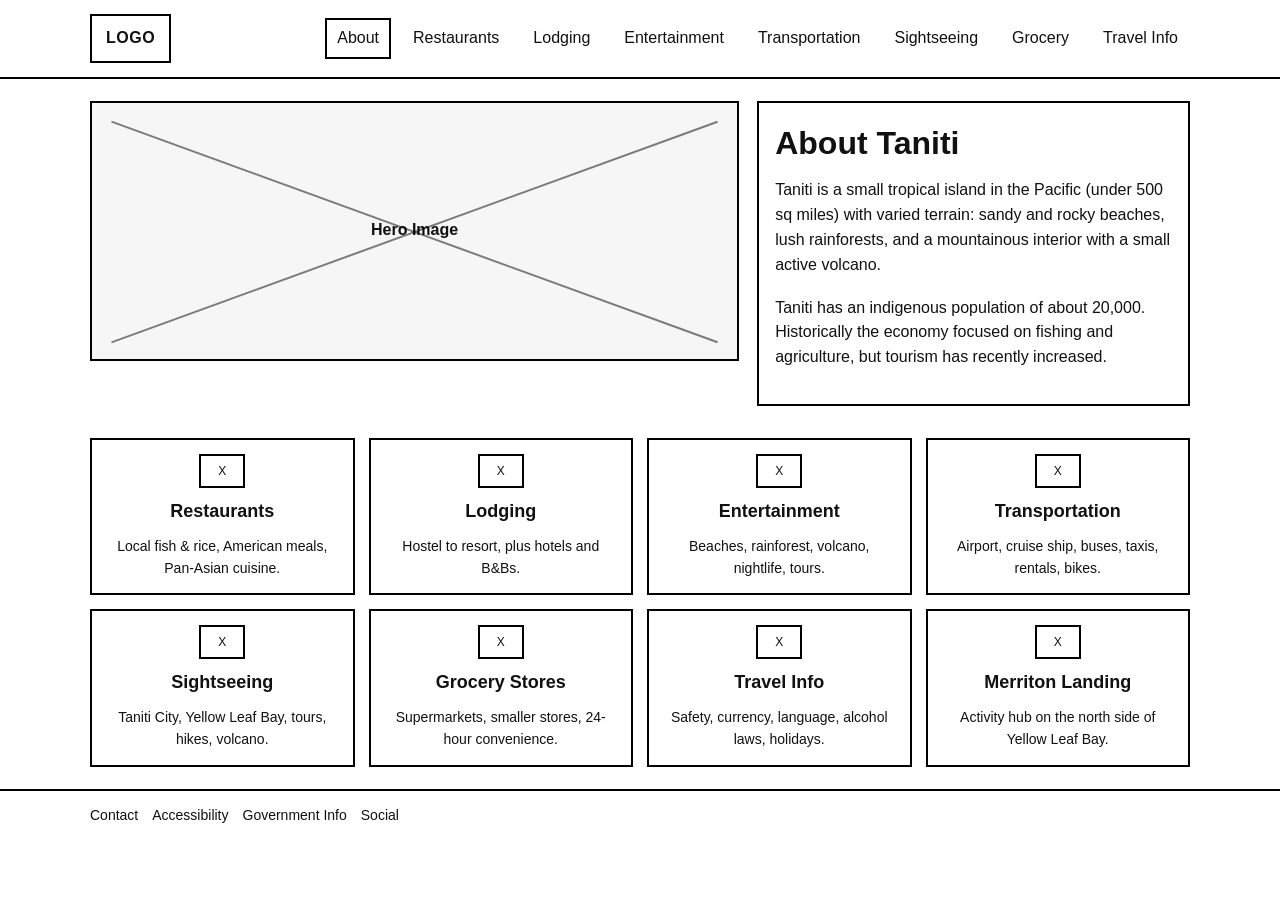
<file: index.html>
<!doctype html>
<html lang="en">
<head>
  <meta charset="utf-8" />
  <meta name="viewport" content="width=device-width, initial-scale=1" />
  <title>Taniti — About the Island</title>
  <link rel="stylesheet" href="style.css" />
</head>
<body>

<header>
  <div class="container topbar">
    <a class="logo" href="index.html" aria-label="Taniti Home">LOGO</a>

    <nav aria-label="Primary navigation">
      <ul>
        <li><a href="index.html" aria-current="page">About</a></li>
        <li><a href="restaurants.html">Restaurants</a></li>
        <li><a href="lodging.html">Lodging</a></li>
        <li><a href="entertainment.html">Entertainment</a></li>
        <li><a href="transportation.html">Transportation</a></li>
        <li><a href="sightseeing.html">Sightseeing</a></li>
        <li><a href="grocery.html">Grocery</a></li>
        <li><a href="travel-info.html">Travel Info</a></li>
      </ul>
    </nav>
  </div>
</header>

<main class="container">

  <section class="hero" aria-label="About Taniti overview">
    <div class="hero-image" role="img" aria-label="Hero image placeholder">
      <div class="xline x1"></div>
      <div class="xline x2"></div>
      <strong>Hero Image</strong>
    </div>

    <div class="hero-copy">
      <h1>About Taniti</h1>
      <p class="lead">
        Taniti is a small tropical island in the Pacific (under 500 sq miles) with varied terrain:
        sandy and rocky beaches, lush rainforests, and a mountainous interior with a small active volcano.
      </p>
      <p class="lead">
        Taniti has an indigenous population of about 20,000. Historically the economy focused on fishing
        and agriculture, but tourism has recently increased.
      </p>
    </div>
  </section>

  <section class="cards" aria-label="Explore Taniti pages">
    <a class="card" href="restaurants.html">
      <div class="thumb">X</div>
      <h2>Restaurants</h2>
      <p>Local fish & rice, American meals, Pan-Asian cuisine.</p>
    </a>

    <a class="card" href="lodging.html">
      <div class="thumb">X</div>
      <h2>Lodging</h2>
      <p>Hostel to resort, plus hotels and B&Bs.</p>
    </a>

    <a class="card" href="entertainment.html">
      <div class="thumb">X</div>
      <h2>Entertainment</h2>
      <p>Beaches, rainforest, volcano, nightlife, tours.</p>
    </a>

    <a class="card" href="transportation.html">
      <div class="thumb">X</div>
      <h2>Transportation</h2>
      <p>Airport, cruise ship, buses, taxis, rentals, bikes.</p>
    </a>

    <a class="card" href="sightseeing.html">
      <div class="thumb">X</div>
      <h2>Sightseeing</h2>
      <p>Taniti City, Yellow Leaf Bay, tours, hikes, volcano.</p>
    </a>

    <a class="card" href="grocery.html">
      <div class="thumb">X</div>
      <h2>Grocery Stores</h2>
      <p>Supermarkets, smaller stores, 24-hour convenience.</p>
    </a>

    <a class="card" href="travel-info.html">
      <div class="thumb">X</div>
      <h2>Travel Info</h2>
      <p>Safety, currency, language, alcohol laws, holidays.</p>
    </a>

    <a class="card" href="entertainment.html#merriton">
      <div class="thumb">X</div>
      <h2>Merriton Landing</h2>
      <p>Activity hub on the north side of Yellow Leaf Bay.</p>
    </a>
  </section>

</main>

<footer>
  <div class="container footer-links">
    <span>Contact</span>
    <span>Accessibility</span>
    <span>Government Info</span>
    <span>Social</span>
  </div>
</footer>

</body>
</html>
</file>
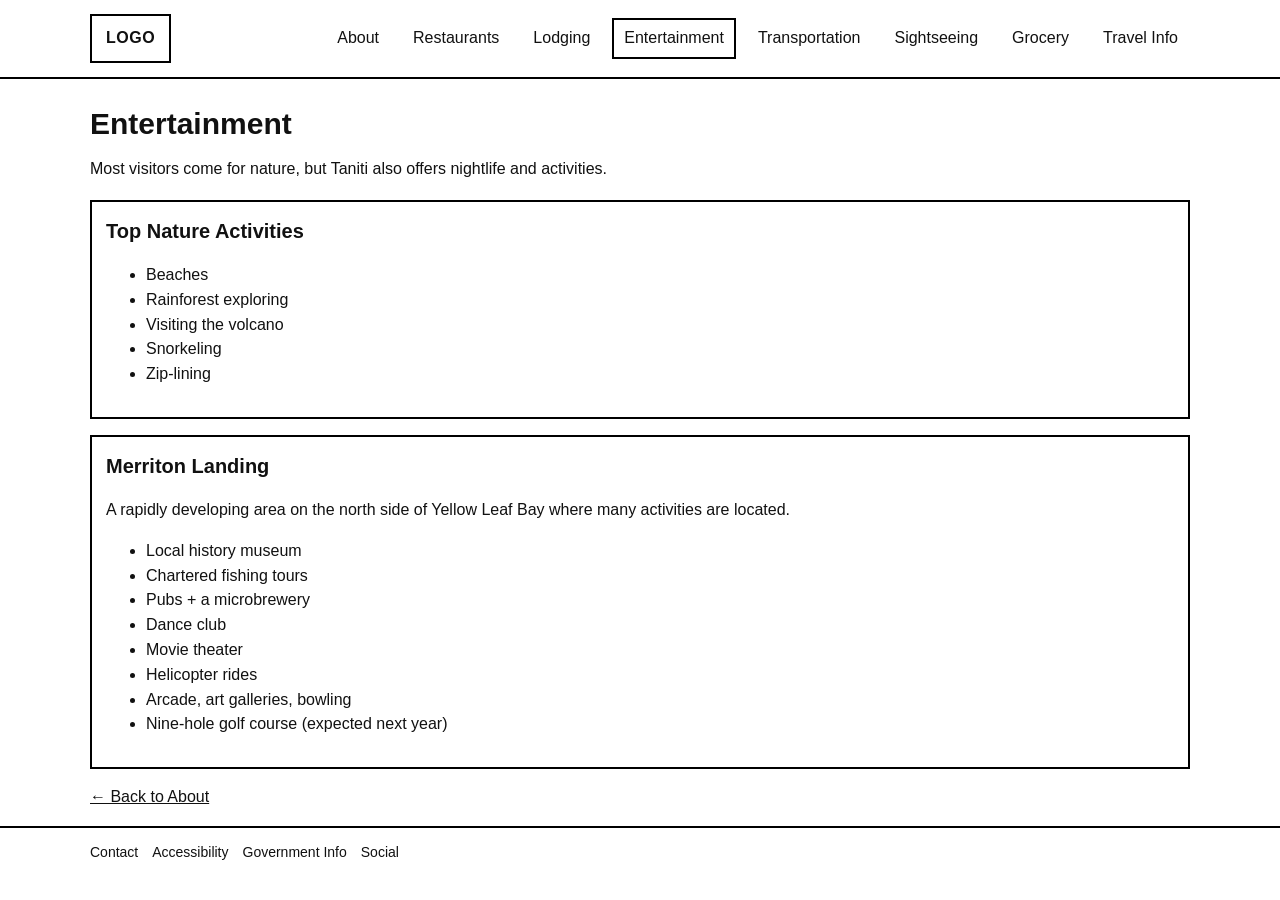
<file: entertainment.html>
<!doctype html>
<html lang="en">
<head>
  <meta charset="utf-8" />
  <meta name="viewport" content="width=device-width, initial-scale=1" />
  <title>Taniti — Entertainment</title>
  <link rel="stylesheet" href="style.css" />
</head>
<body>

<header>
  <div class="container topbar">
    <a class="logo" href="index.html">LOGO</a>
    <nav aria-label="Primary navigation">
      <ul>
        <li><a href="index.html">About</a></li>
        <li><a href="restaurants.html">Restaurants</a></li>
        <li><a href="lodging.html">Lodging</a></li>
        <li><a href="entertainment.html" aria-current="page">Entertainment</a></li>
        <li><a href="transportation.html">Transportation</a></li>
        <li><a href="sightseeing.html">Sightseeing</a></li>
        <li><a href="grocery.html">Grocery</a></li>
        <li><a href="travel-info.html">Travel Info</a></li>
      </ul>
    </nav>
  </div>
</header>

<main class="container">
  <h1 class="page-title">Entertainment</h1>
  <p class="lead">Most visitors come for nature, but Taniti also offers nightlife and activities.</p>

  <section class="section">
    <h2>Top Nature Activities</h2>
    <ul>
      <li>Beaches</li>
      <li>Rainforest exploring</li>
      <li>Visiting the volcano</li>
      <li>Snorkeling</li>
      <li>Zip-lining</li>
    </ul>
  </section>

  <section class="section" id="merriton">
    <h2>Merriton Landing</h2>
    <p>A rapidly developing area on the north side of Yellow Leaf Bay where many activities are located.</p>
    <ul>
      <li>Local history museum</li>
      <li>Chartered fishing tours</li>
      <li>Pubs + a microbrewery</li>
      <li>Dance club</li>
      <li>Movie theater</li>
      <li>Helicopter rides</li>
      <li>Arcade, art galleries, bowling</li>
      <li>Nine-hole golf course (expected next year)</li>
    </ul>
  </section>

  <p><a href="index.html">← Back to About</a></p>
</main>

<footer>
  <div class="container footer-links">
    <span>Contact</span><span>Accessibility</span><span>Government Info</span><span>Social</span>
  </div>
</footer>

</body>
</html>
</file>
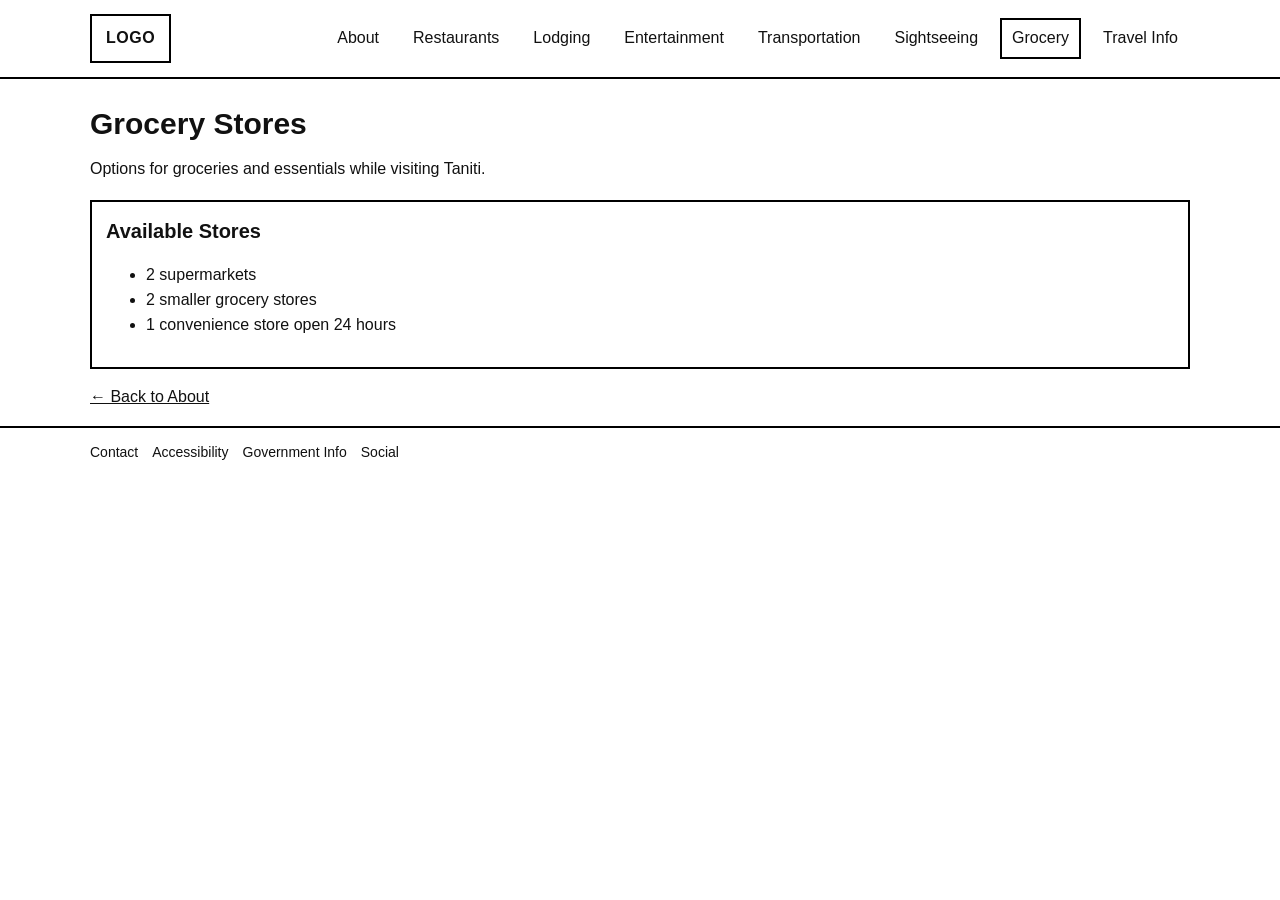
<file: grocery.html>
<!doctype html>
<html lang="en">
<head>
  <meta charset="utf-8" />
  <meta name="viewport" content="width=device-width, initial-scale=1" />
  <title>Taniti — Grocery Stores</title>
  <link rel="stylesheet" href="style.css" />
</head>
<body>

<header>
  <div class="container topbar">
    <a class="logo" href="index.html">LOGO</a>
    <nav aria-label="Primary navigation">
      <ul>
        <li><a href="index.html">About</a></li>
        <li><a href="restaurants.html">Restaurants</a></li>
        <li><a href="lodging.html">Lodging</a></li>
        <li><a href="entertainment.html">Entertainment</a></li>
        <li><a href="transportation.html">Transportation</a></li>
        <li><a href="sightseeing.html">Sightseeing</a></li>
        <li><a href="grocery.html" aria-current="page">Grocery</a></li>
        <li><a href="travel-info.html">Travel Info</a></li>
      </ul>
    </nav>
  </div>
</header>

<main class="container">
  <h1 class="page-title">Grocery Stores</h1>
  <p class="lead">Options for groceries and essentials while visiting Taniti.</p>

  <section class="section">
    <h2>Available Stores</h2>
    <ul>
      <li>2 supermarkets</li>
      <li>2 smaller grocery stores</li>
      <li>1 convenience store open 24 hours</li>
    </ul>
  </section>

  <p><a href="index.html">← Back to About</a></p>
</main>

<footer>
  <div class="container footer-links">
    <span>Contact</span><span>Accessibility</span><span>Government Info</span><span>Social</span>
  </div>
</footer>

</body>
</html>
</file>
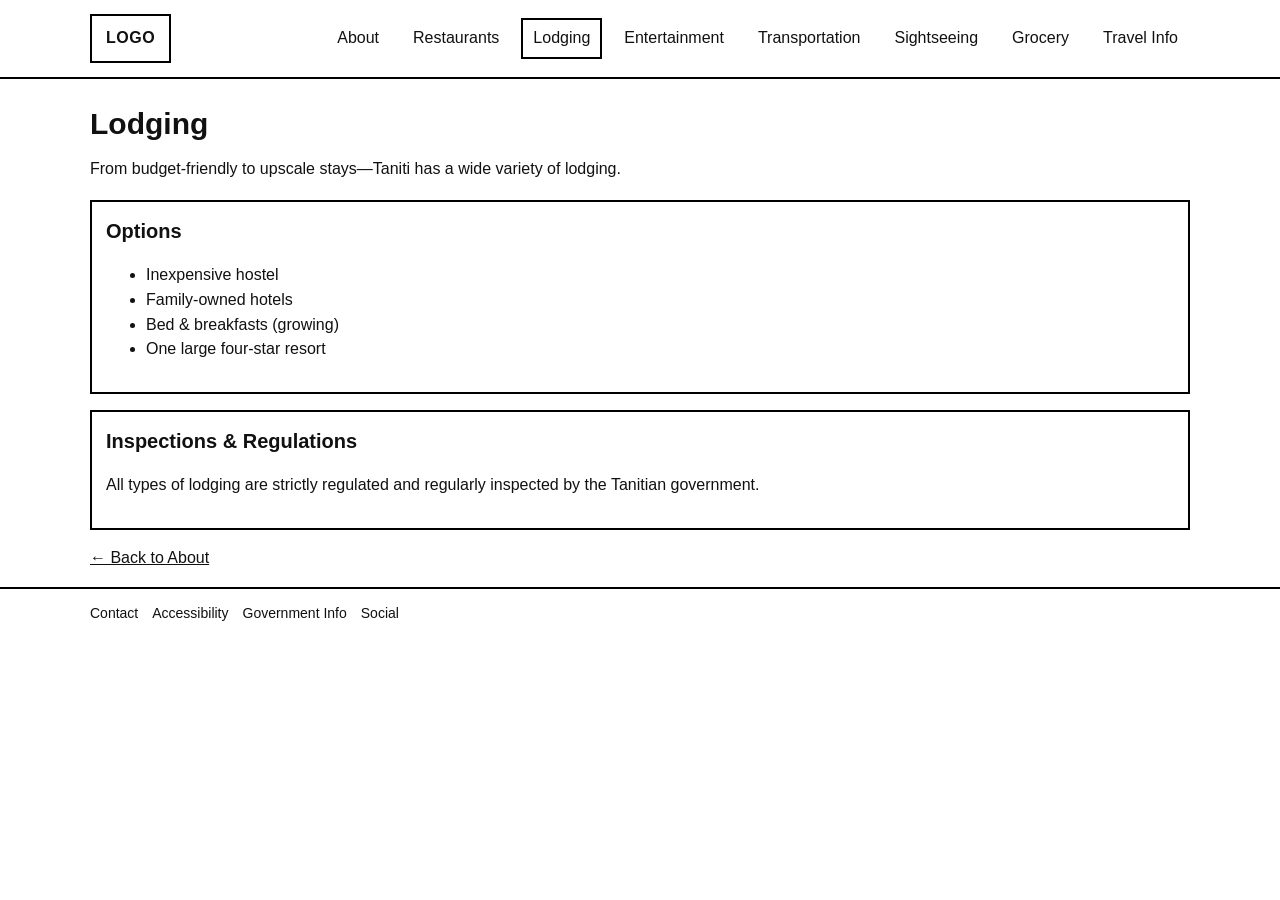
<file: lodging.html>
<!doctype html>
<html lang="en">
<head>
  <meta charset="utf-8" />
  <meta name="viewport" content="width=device-width, initial-scale=1" />
  <title>Taniti — Lodging</title>
  <link rel="stylesheet" href="style.css" />
</head>
<body>

<header>
  <div class="container topbar">
    <a class="logo" href="index.html">LOGO</a>
    <nav aria-label="Primary navigation">
      <ul>
        <li><a href="index.html">About</a></li>
        <li><a href="restaurants.html">Restaurants</a></li>
        <li><a href="lodging.html" aria-current="page">Lodging</a></li>
        <li><a href="entertainment.html">Entertainment</a></li>
        <li><a href="transportation.html">Transportation</a></li>
        <li><a href="sightseeing.html">Sightseeing</a></li>
        <li><a href="grocery.html">Grocery</a></li>
        <li><a href="travel-info.html">Travel Info</a></li>
      </ul>
    </nav>
  </div>
</header>

<main class="container">
  <h1 class="page-title">Lodging</h1>
  <p class="lead">From budget-friendly to upscale stays—Taniti has a wide variety of lodging.</p>

  <section class="section">
    <h2>Options</h2>
    <ul>
      <li>Inexpensive hostel</li>
      <li>Family-owned hotels</li>
      <li>Bed & breakfasts (growing)</li>
      <li>One large four-star resort</li>
    </ul>
  </section>

  <section class="section">
    <h2>Inspections & Regulations</h2>
    <p>All types of lodging are strictly regulated and regularly inspected by the Tanitian government.</p>
  </section>

  <p><a href="index.html">← Back to About</a></p>
</main>

<footer>
  <div class="container footer-links">
    <span>Contact</span><span>Accessibility</span><span>Government Info</span><span>Social</span>
  </div>
</footer>
</file>
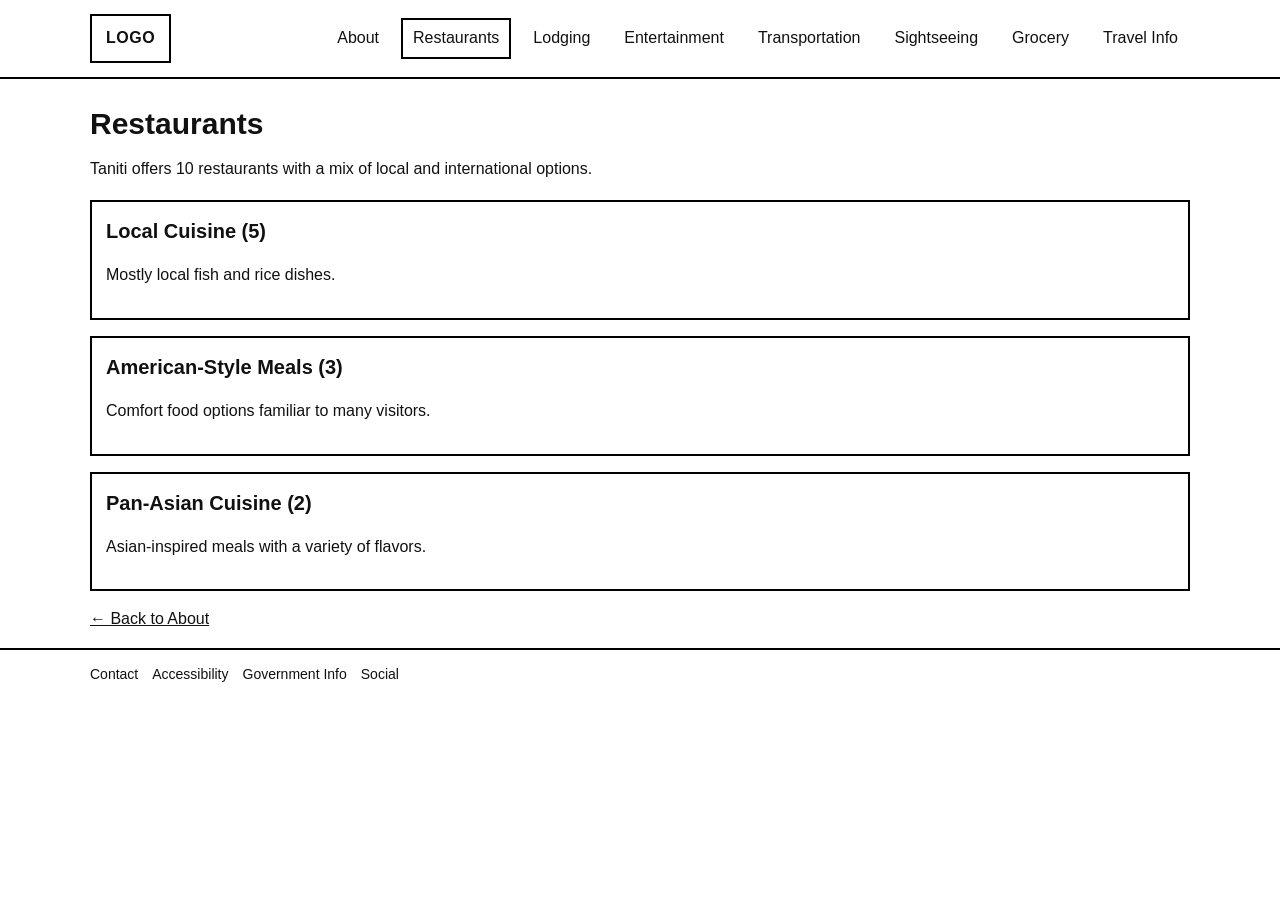
<file: restaurants.html>
<!doctype html>
<html lang="en">
<head>
  <meta charset="utf-8" />
  <meta name="viewport" content="width=device-width, initial-scale=1" />
  <title>Taniti — Restaurants</title>
  <link rel="stylesheet" href="style.css" />
</head>
<body>

<header>
  <div class="container topbar">
    <a class="logo" href="index.html">LOGO</a>
    <nav aria-label="Primary navigation">
      <ul>
        <li><a href="index.html">About</a></li>
        <li><a href="restaurants.html" aria-current="page">Restaurants</a></li>
        <li><a href="lodging.html">Lodging</a></li>
        <li><a href="entertainment.html">Entertainment</a></li>
        <li><a href="transportation.html">Transportation</a></li>
        <li><a href="sightseeing.html">Sightseeing</a></li>
        <li><a href="grocery.html">Grocery</a></li>
        <li><a href="travel-info.html">Travel Info</a></li>
      </ul>
    </nav>
  </div>
</header>

<main class="container">
  <h1 class="page-title">Restaurants</h1>
  <p class="lead">Taniti offers 10 restaurants with a mix of local and international options.</p>

  <section class="section">
    <h2>Local Cuisine (5)</h2>
    <p>Mostly local fish and rice dishes.</p>
  </section>

  <section class="section">
    <h2>American-Style Meals (3)</h2>
    <p>Comfort food options familiar to many visitors.</p>
  </section>

  <section class="section">
    <h2>Pan-Asian Cuisine (2)</h2>
    <p>Asian-inspired meals with a variety of flavors.</p>
  </section>

  <p><a href="index.html">← Back to About</a></p>
</main>

<footer>
  <div class="container footer-links">
    <span>Contact</span><span>Accessibility</span><span>Government Info</span><span>Social</span>
  </div>
</footer>

</body>
</html>
</file>
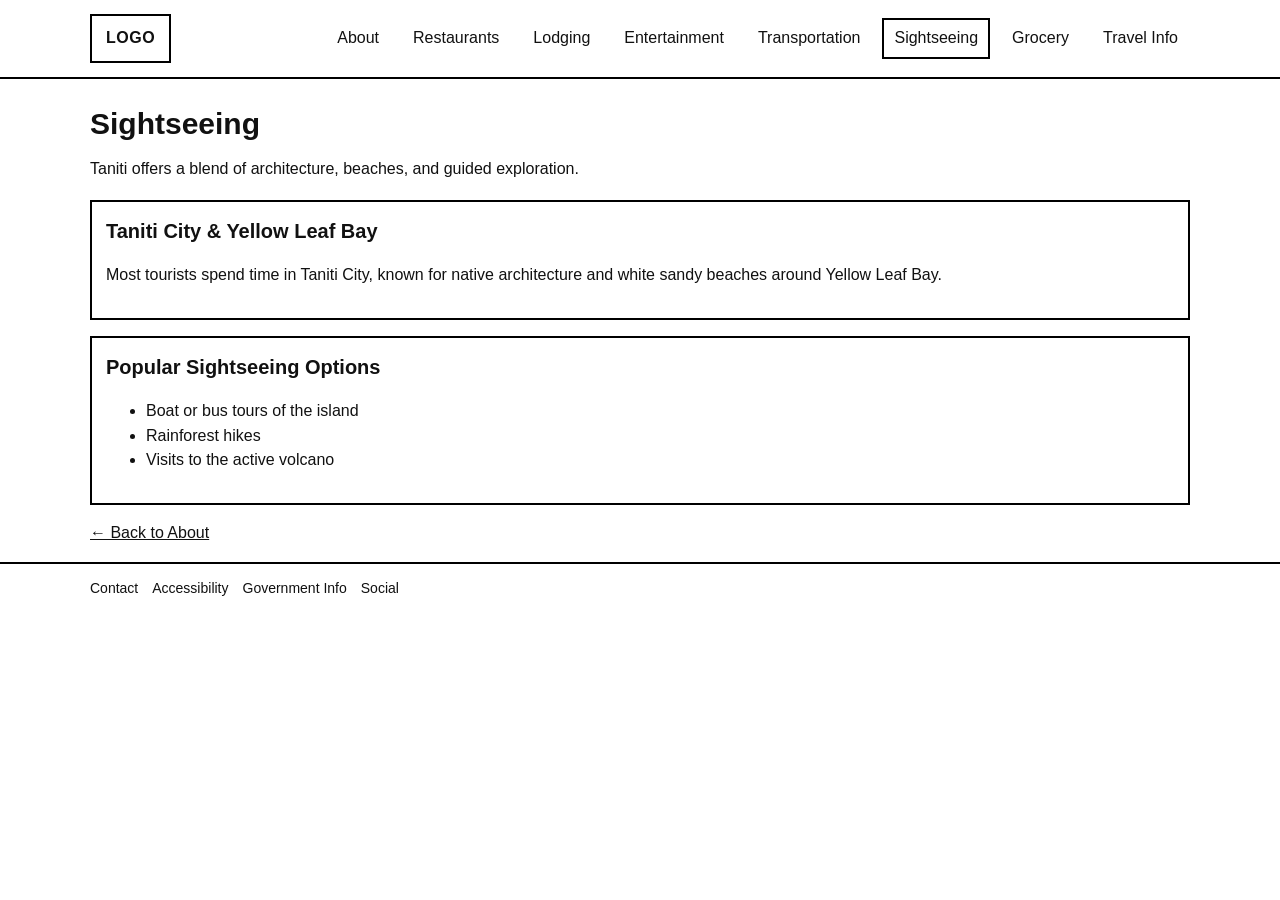
<file: sightseeing.html>
<!doctype html>
<html lang="en">
<head>
  <meta charset="utf-8" />
  <meta name="viewport" content="width=device-width, initial-scale=1" />
  <title>Taniti — Sightseeing</title>
  <link rel="stylesheet" href="style.css" />
</head>
<body>

<header>
  <div class="container topbar">
    <a class="logo" href="index.html">LOGO</a>
    <nav aria-label="Primary navigation">
      <ul>
        <li><a href="index.html">About</a></li>
        <li><a href="restaurants.html">Restaurants</a></li>
        <li><a href="lodging.html">Lodging</a></li>
        <li><a href="entertainment.html">Entertainment</a></li>
        <li><a href="transportation.html">Transportation</a></li>
        <li><a href="sightseeing.html" aria-current="page">Sightseeing</a></li>
        <li><a href="grocery.html">Grocery</a></li>
        <li><a href="travel-info.html">Travel Info</a></li>
      </ul>
    </nav>
  </div>
</header>

<main class="container">
  <h1 class="page-title">Sightseeing</h1>
  <p class="lead">Taniti offers a blend of architecture, beaches, and guided exploration.</p>

  <section class="section">
    <h2>Taniti City & Yellow Leaf Bay</h2>
    <p>Most tourists spend time in Taniti City, known for native architecture and white sandy beaches around Yellow Leaf Bay.</p>
  </section>

  <section class="section">
    <h2>Popular Sightseeing Options</h2>
    <ul>
      <li>Boat or bus tours of the island</li>
      <li>Rainforest hikes</li>
      <li>Visits to the active volcano</li>
    </ul>
  </section>

  <p><a href="index.html">← Back to About</a></p>
</main>

<footer>
  <div class="container footer-links">
    <span>Contact</span><span>Accessibility</span><span>Government Info</span><span>Social</span>
  </div>
</footer>

</body>
</html>
</file>
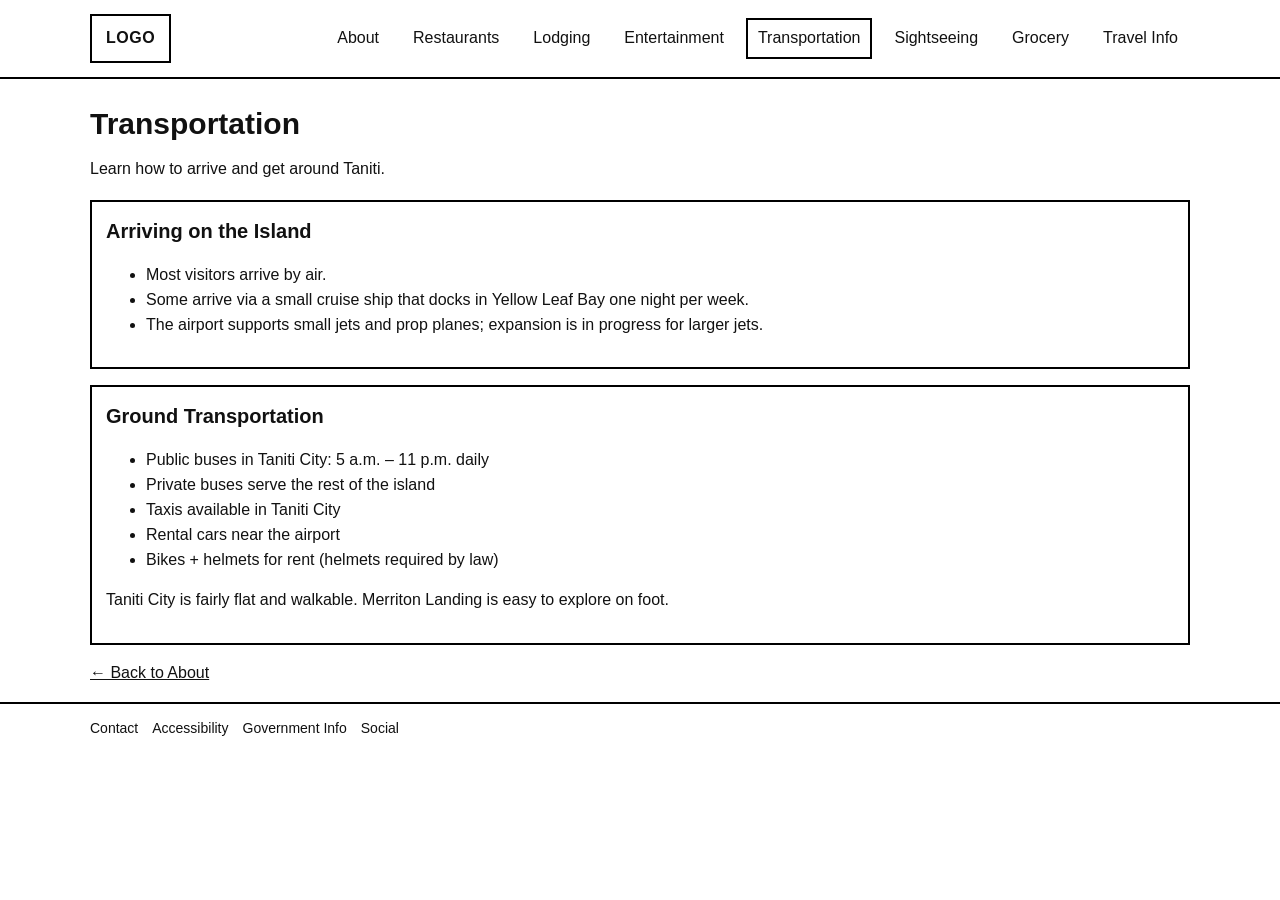
<file: transportation.html>
<!doctype html>
<html lang="en">
<head>
  <meta charset="utf-8" />
  <meta name="viewport" content="width=device-width, initial-scale=1" />
  <title>Taniti — Transportation</title>
  <link rel="stylesheet" href="style.css" />
</head>
<body>

<header>
  <div class="container topbar">
    <a class="logo" href="index.html">LOGO</a>
    <nav aria-label="Primary navigation">
      <ul>
        <li><a href="index.html">About</a></li>
        <li><a href="restaurants.html">Restaurants</a></li>
        <li><a href="lodging.html">Lodging</a></li>
        <li><a href="entertainment.html">Entertainment</a></li>
        <li><a href="transportation.html" aria-current="page">Transportation</a></li>
        <li><a href="sightseeing.html">Sightseeing</a></li>
        <li><a href="grocery.html">Grocery</a></li>
        <li><a href="travel-info.html">Travel Info</a></li>
      </ul>
    </nav>
  </div>
</header>

<main class="container">
  <h1 class="page-title">Transportation</h1>
  <p class="lead">Learn how to arrive and get around Taniti.</p>

  <section class="section">
    <h2>Arriving on the Island</h2>
    <ul>
      <li>Most visitors arrive by air.</li>
      <li>Some arrive via a small cruise ship that docks in Yellow Leaf Bay one night per week.</li>
      <li>The airport supports small jets and prop planes; expansion is in progress for larger jets.</li>
    </ul>
  </section>

  <section class="section">
    <h2>Ground Transportation</h2>
    <ul>
      <li>Public buses in Taniti City: 5 a.m. – 11 p.m. daily</li>
      <li>Private buses serve the rest of the island</li>
      <li>Taxis available in Taniti City</li>
      <li>Rental cars near the airport</li>
      <li>Bikes + helmets for rent (helmets required by law)</li>
    </ul>
    <p>Taniti City is fairly flat and walkable. Merriton Landing is easy to explore on foot.</p>
  </section>

  <p><a href="index.html">← Back to About</a></p>
</main>

<footer>
  <div class="container footer-links">
    <span>Contact</span><span>Accessibility</span><span>Government Info</span><span>Social</span>
  </div>
</footer>

</body>
</html>
</file>
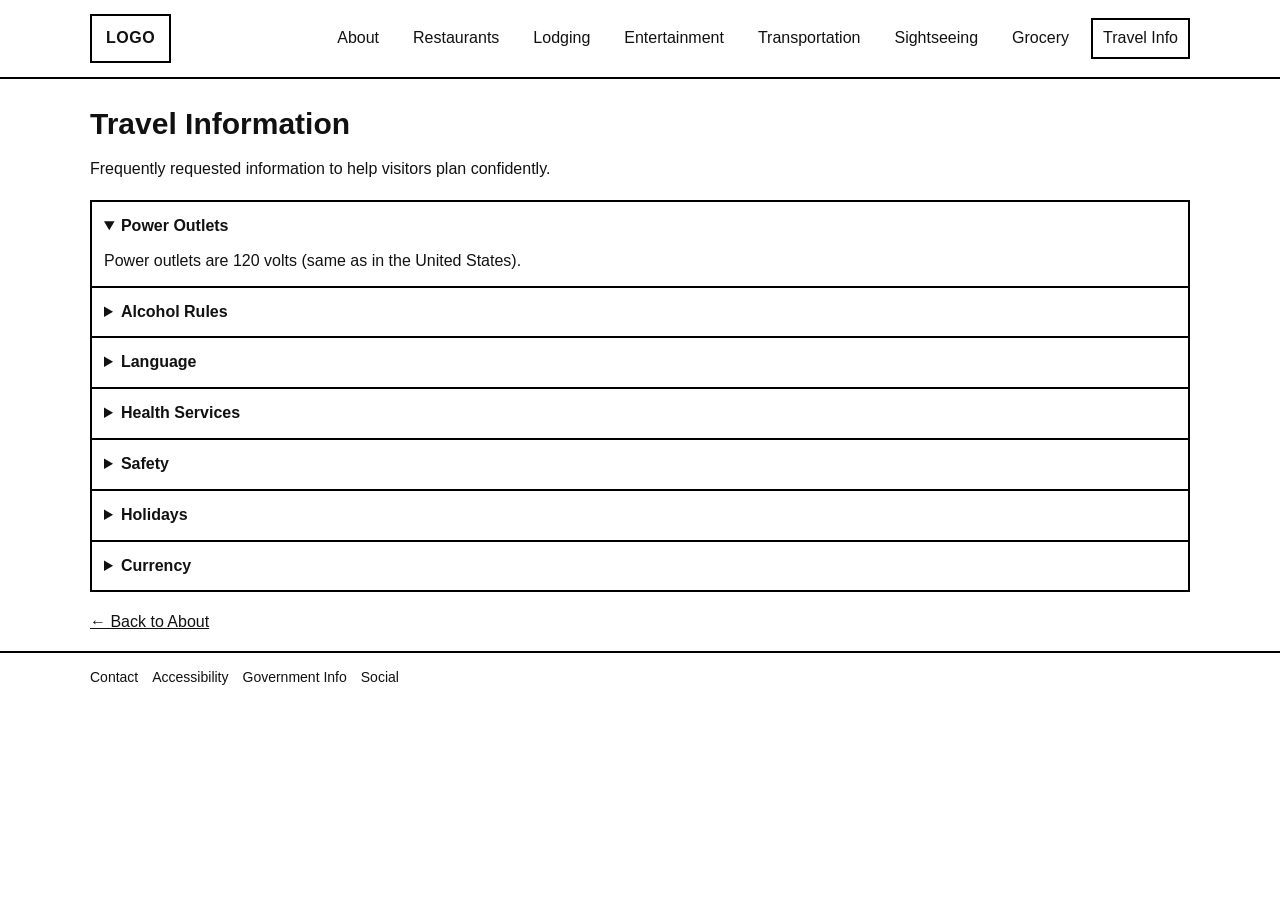
<file: travel-info.html>
<!doctype html>
<html lang="en">
<head>
  <meta charset="utf-8" />
  <meta name="viewport" content="width=device-width, initial-scale=1" />
  <title>Taniti — Travel Info</title>
  <link rel="stylesheet" href="style.css" />
</head>
<body>

<header>
  <div class="container topbar">
    <a class="logo" href="index.html">LOGO</a>
    <nav aria-label="Primary navigation">
      <ul>
        <li><a href="index.html">About</a></li>
        <li><a href="restaurants.html">Restaurants</a></li>
        <li><a href="lodging.html">Lodging</a></li>
        <li><a href="entertainment.html">Entertainment</a></li>
        <li><a href="transportation.html">Transportation</a></li>
        <li><a href="sightseeing.html">Sightseeing</a></li>
        <li><a href="grocery.html">Grocery</a></li>
        <li><a href="travel-info.html" aria-current="page">Travel Info</a></li>
      </ul>
    </nav>
  </div>
</header>

<main class="container">
  <h1 class="page-title">Travel Information</h1>
  <p class="lead">Frequently requested information to help visitors plan confidently.</p>

  <section class="faq" aria-label="Travel info FAQ">
    <details open>
      <summary>Power Outlets</summary>
      <p>Power outlets are 120 volts (same as in the United States).</p>
    </details>

    <details>
      <summary>Alcohol Rules</summary>
      <p>Alcohol is not allowed to be served or sold between midnight and 9:00 a.m.</p>
      <p>The drinking age is 18 and is not strictly enforced.</p>
    </details>

    <details>
      <summary>Language</summary>
      <p>Many younger Tanitians speak fluent English. Very little English is spoken in rural areas, especially by older residents.</p>
    </details>

    <details>
      <summary>Health Services</summary>
      <p>There is one hospital and several clinics. The hospital has many multilingual employees.</p>
    </details>

    <details>
      <summary>Safety</summary>
      <p>Violent crime is very rare, but as tourism increases there are more reports of pickpocketing and other petty crimes.</p>
    </details>

    <details>
      <summary>Holidays</summary>
      <p>Taniti has many national holidays; many attractions and restaurants may be closed, so plan accordingly.</p>
    </details>

    <details>
      <summary>Currency</summary>
      <p>Taniti uses the U.S. dollar. Many businesses also accept euros and yen.</p>
      <p>Several banks facilitate currency exchange, and many businesses accept major credit cards.</p>
    </details>
  </section>

  <p><a href="index.html">← Back to About</a></p>
</main>

<footer>
  <div class="container footer-links">
    <span>Contact</span><span>Accessibility</span><span>Government Info</span><span>Social</span>
  </div>
</footer>

</body>
</html>
</file>
<file: style.css>
/* ===== Reset / Base ===== */
* { box-sizing: border-box; }
body {
  margin: 0;
  font-family: Arial, Helvetica, sans-serif;
  line-height: 1.55;
  color: #111;
  background: #fff;
}
a { color: inherit; }
a:hover { text-decoration: underline; }

.container {
  width: min(1100px, 92%);
  margin: 0 auto;
}

/* ===== Header / Nav ===== */
header { border-bottom: 2px solid #000; }
.topbar {
  display: flex;
  align-items: center;
  justify-content: space-between;
  padding: 14px 0;
  gap: 18px;
}
.logo {
  border: 2px solid #000;
  padding: 10px 14px;
  font-weight: 700;
  letter-spacing: 0.5px;
  text-decoration: none;
  display: inline-block;
}
nav ul {
  display: flex;
  flex-wrap: wrap;
  gap: 10px;
  list-style: none;
  padding: 0;
  margin: 0;
}
nav a {
  display: inline-block;
  padding: 6px 10px;
  border: 2px solid transparent;
  text-decoration: none;
}
nav a[aria-current="page"] {
  border-color: #000;
}
nav a:focus {
  outline: 3px solid #000;
  outline-offset: 2px;
}

/* ===== Hero (Home) ===== */
.hero {
  display: grid;
  grid-template-columns: 1.5fr 1fr;
  gap: 18px;
  padding: 22px 0;
}
.hero-image {
  border: 2px solid #000;
  height: 260px;
  background: #f6f6f6;
  display: grid;
  place-items: center;
  position: relative;
}
.hero-image .xline {
  position: absolute;
  width: 100%;
  height: 2px;
  background: #000;
  opacity: 0.5;
  top: 50%;
  left: 0;
}
.hero-image .x1 { transform: rotate(20deg); }
.hero-image .x2 { transform: rotate(-20deg); }

.hero-copy {
  border: 2px solid #000;
  padding: 16px;
}
.hero-copy h1 { margin: 0 0 10px; font-size: 32px; }

/* ===== Cards ===== */
.cards {
  display: grid;
  grid-template-columns: repeat(4, 1fr);
  gap: 14px;
  padding: 10px 0 22px;
}
.card {
  border: 2px solid #000;
  padding: 14px;
  min-height: 130px;
  text-decoration: none;
  display: flex;
  flex-direction: column;
  gap: 10px;
}
.card .thumb {
  border: 2px solid #000;
  height: 34px;
  width: 46px;
  align-self: center;
  display: grid;
  place-items: center;
  font-size: 12px;
}
.card h2 { margin: 0; font-size: 18px; text-align: center; }
.card p { margin: 0; font-size: 14px; text-align: center; }

/* ===== Page Layout ===== */
.page-title {
  margin: 22px 0 10px;
  font-size: 30px;
}
.lead {
  max-width: 70ch;
  margin: 0 0 18px;
}
.section {
  border: 2px solid #000;
  padding: 14px;
  margin: 0 0 16px;
}
.section h2 { margin: 0 0 8px; font-size: 20px; }

/* ===== Travel Info (accordion) ===== */
.faq { border: 2px solid #000; margin: 0 0 18px; }
.faq details { border-top: 2px solid #000; padding: 12px; }
.faq details:first-child { border-top: none; }
.faq summary { cursor: pointer; font-weight: 700; }
.faq p { margin: 10px 0 0; }

/* ===== Footer ===== */
footer { border-top: 2px solid #000; padding: 14px 0; font-size: 14px; }
.footer-links { display: flex; flex-wrap: wrap; gap: 14px; }

/* ===== Responsive ===== */
@media (max-width: 900px) {
  .hero { grid-template-columns: 1fr; }
  .cards { grid-template-columns: repeat(2, 1fr); }
}
@media (max-width: 520px) {
  .cards { grid-template-columns: 1fr; }
  .hero-copy h1 { font-size: 26px; }
}
</file>
